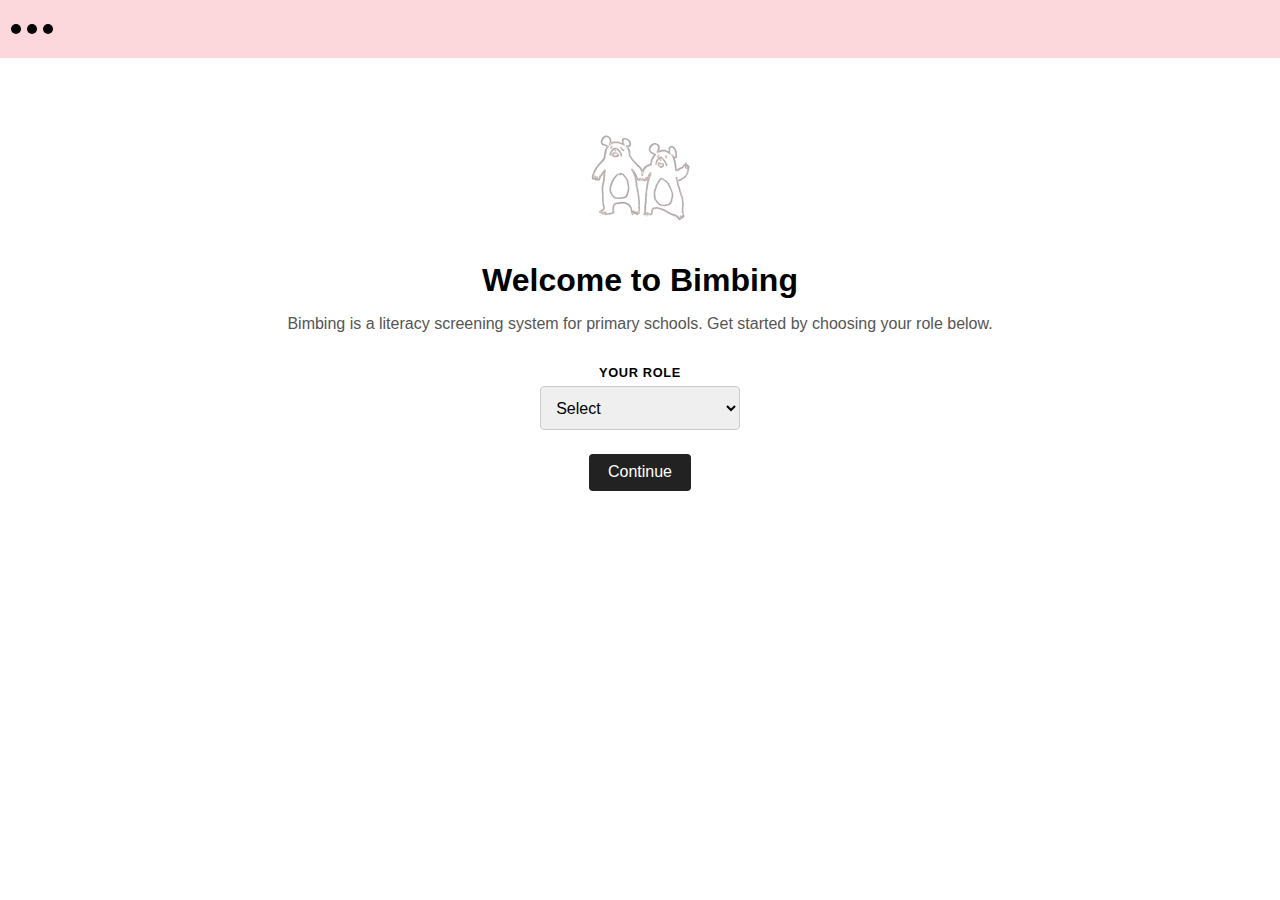
<file: index.html>
<!DOCTYPE html>
<html lang="en">
<head>
  <meta charset="UTF-8" />
  <meta name="viewport" content="width=device-width, initial-scale=1.0" />
  <title>Welcome to Bimbing</title>
  <link rel="stylesheet" href="style.css" />
  <link rel="icon" type="image/png" href="images/bimbing-logo.png" />

</head>
<body>
  <header>
    <div class="window-bar">
      <div></div>
      <div></div>
      <div></div>
    </div>
  </header>
  <main>
    <div class="logo">
      <img src="images/bimbing-logo.png" alt="Bimbing Logo" />
    </div>
    <h1>Welcome to Bimbing</h1>
    <p>Bimbing is a literacy screening system for primary schools. Get started by choosing your role below.</p>

    <label for="roleSelect">Your Role</label>
    <select id="roleSelect">
      <option value="">Select</option>
      <option value="teacher">Teacher</option>
      <option value="admin">Admin</option>
      <option value="parent">Parent</option>
    </select>

    <br />
    <button onclick="handleContinue()">Continue</button>
  </main>

  <script src="script.js"></script>
</body>
</html>
</file>
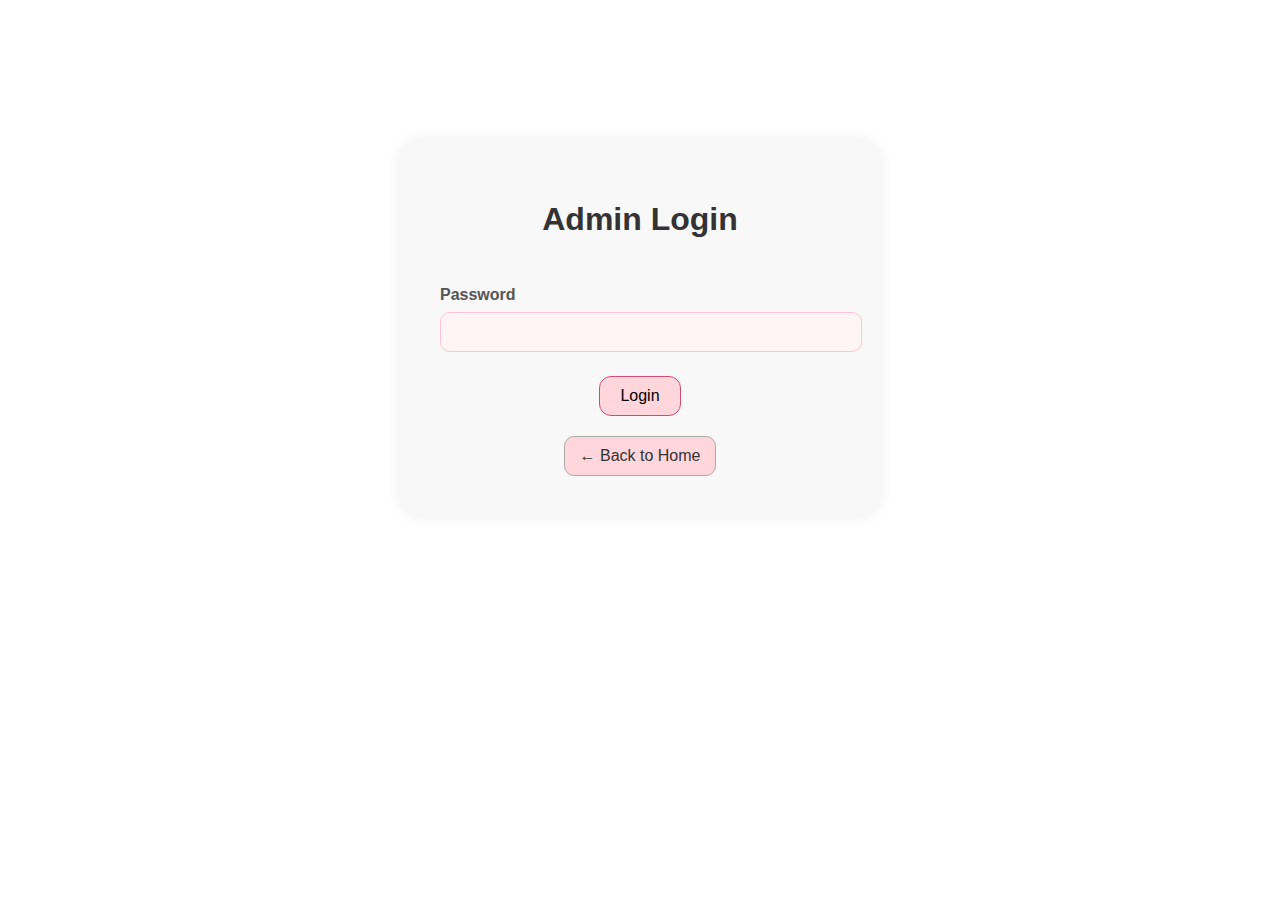
<file: admin_dashboard.html>
<!DOCTYPE html>
<html lang="en">
<head>
  <meta charset="UTF-8" />
  <meta name="viewport" content="width=device-width, initial-scale=1.0" />
  <title>Admin Dashboard</title>
  <link rel="icon" type="image/png" href="images/bimbing-logo.png" />
  <link rel="stylesheet" href="admin_dashboard.css" />
</head>
<body>
  <div class="header">
    <h1>ㅤㅤㅤAdmin Dashboard</h1>
    <button class="logout-btn" onclick="logout()">Logout</button>
  </div>

  <p id="greeting" class="center-text"></p>

  <div class="dashboard">
    <div class="card">
      <h2>Manage Profiles</h2>
      <label for="teacherSearch">Edit Teacher Profiles</label>
      <p> </p>
      <input type="text" id="teacherSearch" placeholder="Search by Teacher ID" onkeyup="searchTeacher()" />
      <div id="teacherDropdown" class="dropdown"></div>
<div class="action-buttons">
  <button onclick="location.href='manage_teachers.html'">➕/🗑️ Teacher Profile</button></div>
 <p> </p>
      <p>ㅤㅤㅤ </p>
      <label for="studentSearch">Edit Student Profiles</label>
      <p> </p>
      <input type="text" id="studentSearch" placeholder="Search by Student ID" onkeyup="searchStudent()" />
      <div id="studentDropdown" class="dropdown"></div>

  <button onclick="location.href='manage_students.html'">➕/🗑️ Student Profile</button></div>
</div>

    </div>

    <center><div class="card">
      <h2>See/Generate Parent Access Code</h2>
      <button onclick="location.href='generate_codes.html'">Open</button>
    </div></center>

    <center><div class="card">
      <h2>Oversee System</h2>
      <button onclick="location.href='system_logs.html'">Open</button>
    </div></center>
  </div>

  <div id="toast" class="toast"></div>

  <script>
    const user = JSON.parse(localStorage.getItem('loggedInUser'));
    if (!user || user.role !== 'admin') {
      window.location.href = 'login_admin.html';
    } else {
      document.getElementById('greeting').textContent = `Hi, ${user.name}`;
    }

    function logout() {
      localStorage.removeItem('loggedInUser');
      window.location.href = 'index.html';
    }

    function showToast(message) {
      const toast = document.getElementById('toast');
      toast.textContent = message;
      toast.classList.add('show');
      setTimeout(() => toast.classList.remove('show'), 3000);
    }

    function searchTeacher() {
      const input = document.getElementById("teacherSearch").value.trim();
      const dropdown = document.getElementById("teacherDropdown");
      dropdown.innerHTML = "";
      if (input === "") return;

      const teachers = JSON.parse(localStorage.getItem("teachers")) || [];
      const matches = teachers.filter(t => String(t.id).startsWith(input));

      matches.forEach(teacher => {
        const div = document.createElement("div");
        div.textContent = `${teacher.id} — ${teacher.name}`;
        div.onclick = () => window.location.href = `edit_teacher.html?id=${teacher.id}`;
        dropdown.appendChild(div);
      });
    }

    function searchStudent() {
      const input = document.getElementById("studentSearch").value.trim();
      const dropdown = document.getElementById("studentDropdown");
      dropdown.innerHTML = "";
      if (input === "") return;

      const students = JSON.parse(localStorage.getItem("students")) || [];
      const matches = students.filter(s => String(s.id).startsWith(input));

      matches.forEach(student => {
        const div = document.createElement("div");
        div.textContent = `${student.id} — ${student.name}`;
        div.onclick = () => window.location.href = `edit_student.html?id=${student.id}`;
        dropdown.appendChild(div);
      });
    }
  </script>
</body>
</html>
</file>
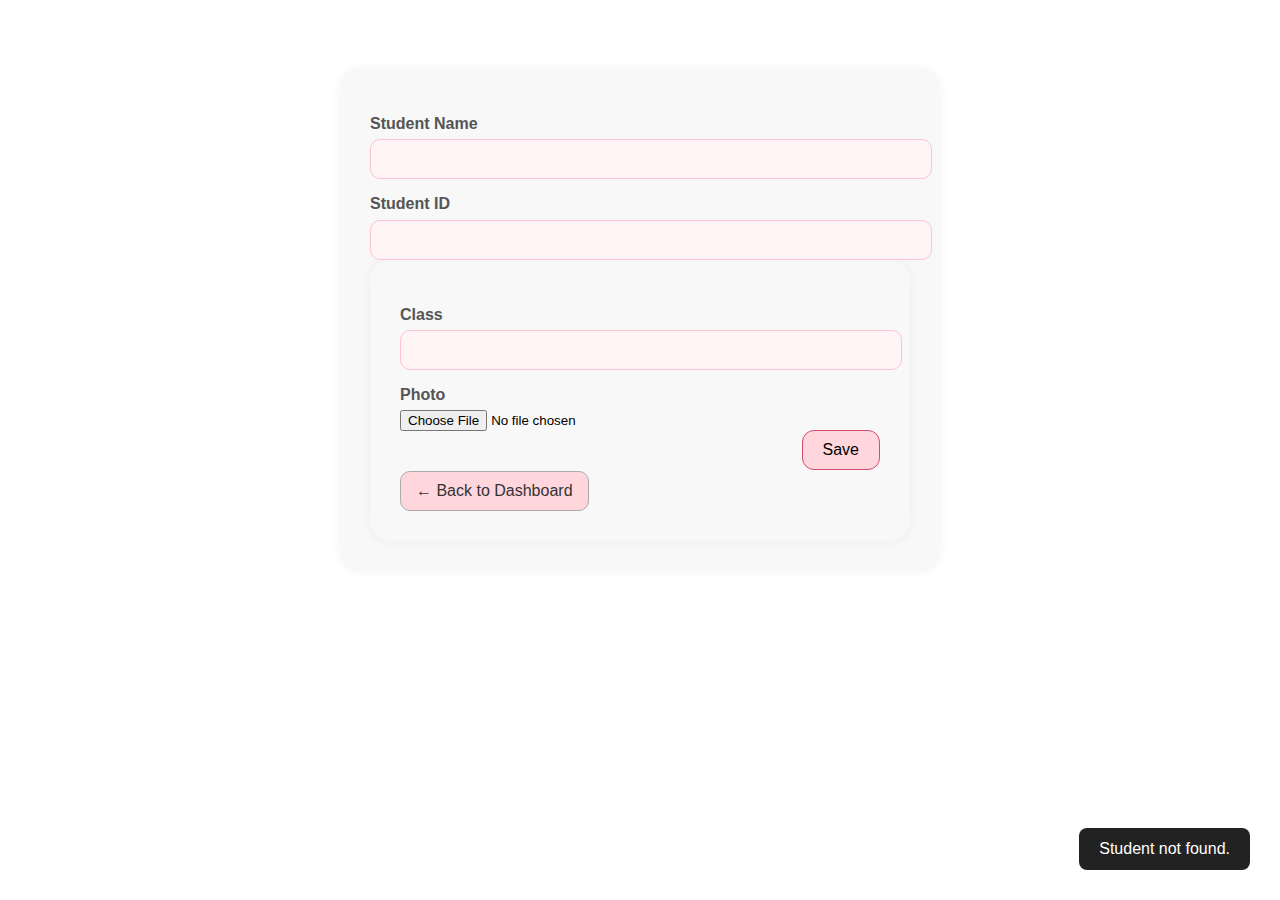
<file: edit_student.html>
<!DOCTYPE html>
<html lang="en">
<head>
  <meta charset="UTF-8" />
  <meta name="viewport" content="width=device-width, initial-scale=1.0" />
  <title>Edit Student Profile</title>
  <link rel="icon" type="image/png" href="images/bimbing-logo.png" />
  <link rel="stylesheet" href="edit_student.css" />
</head>
<body>
  <div class="container">
    <h1 id="studentName"></h1>
    <h2 id="studentId"></h2>

    <div class="form-card">
      <label>Student Name</label>
      <input type="text" id="name" />

      <label>Student ID</label>
      <input type="number" id="id" />

      <div class="form-card">
      <label>Class</label>
      <input type="text" id="studentClass" />

      <label>Photo</label>
      <input type="file" id="studentPhoto" accept="image/*" />

      <button onclick="saveStudentEdits()">Save</button>
      <a href="admin_dashboard.html" class="back-btn">← Back to Dashboard</a>
    </div>
  </div>

  <div id="toast" class="toast"></div>
  <script src="edit_student.js"></script>
</body>
</html>
</file>
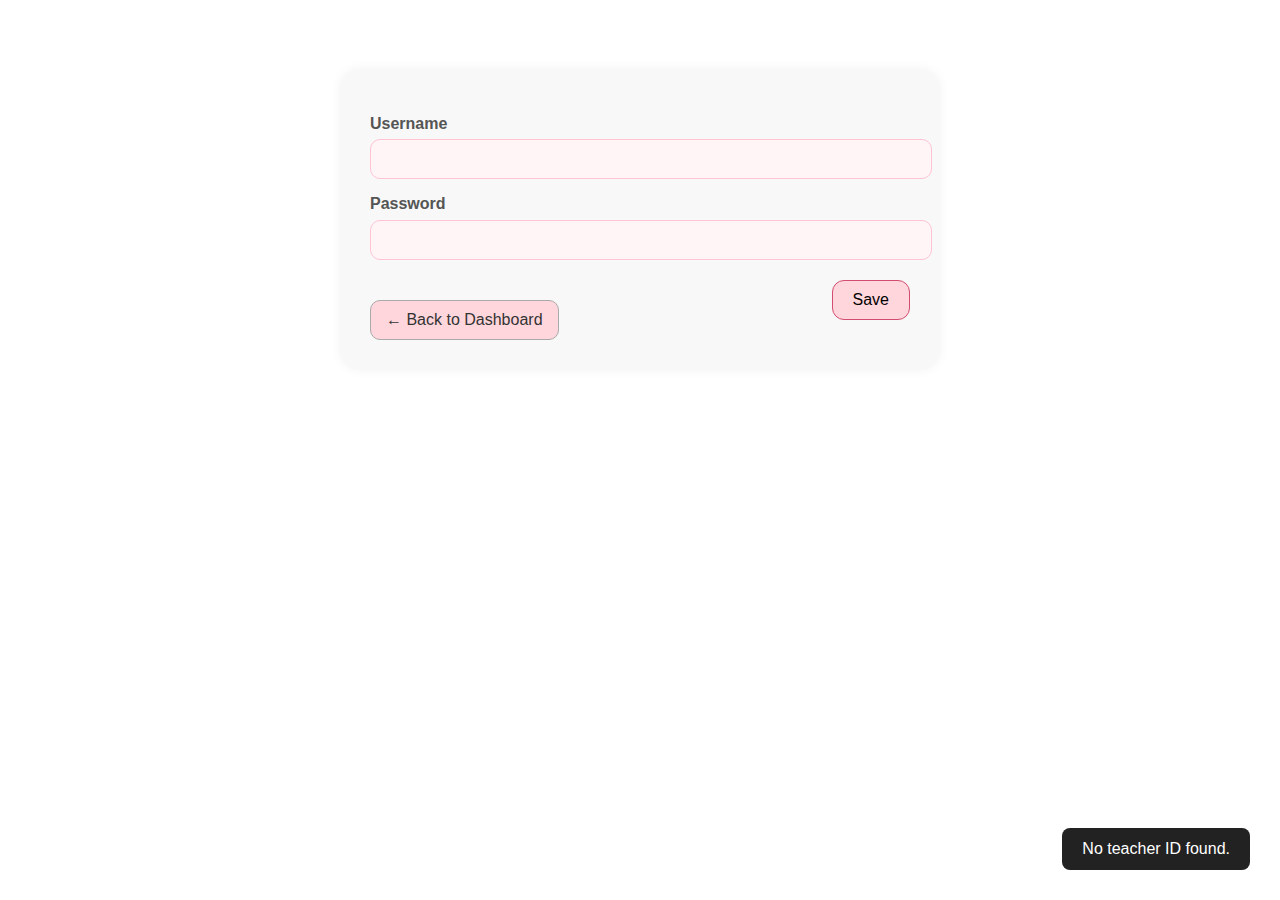
<file: edit_teacher.html>
<!DOCTYPE html>
<html lang="en">
<head>
  <meta charset="UTF-8" />
  <meta name="viewport" content="width=device-width, initial-scale=1.0" />
  <title>Edit Teacher Profile</title>
  <link rel="icon" type="image/png" href="images/bimbing-logo.png" />
  <link rel="stylesheet" href="edit_teacher.css" />
</head>
<body>
  <div class="container">
    <h1 id="teacherName"></h1>
    <h2 id="teacherId"></h2>

    <div class="form-card">
      <label>Username</label>
      <input type="text" id="username" />

      <label>Password</label>
      <input type="text" id="password" />

      <button onclick="saveTeacherEdits()">Save</button>
      <a href="admin_dashboard.html" class="back-btn">← Back to Dashboard</a>
    </div>
  </div>

  <div id="toast" class="toast"></div>
  <script src="edit_teacher.js"></script>
</body>
</html>
</file>
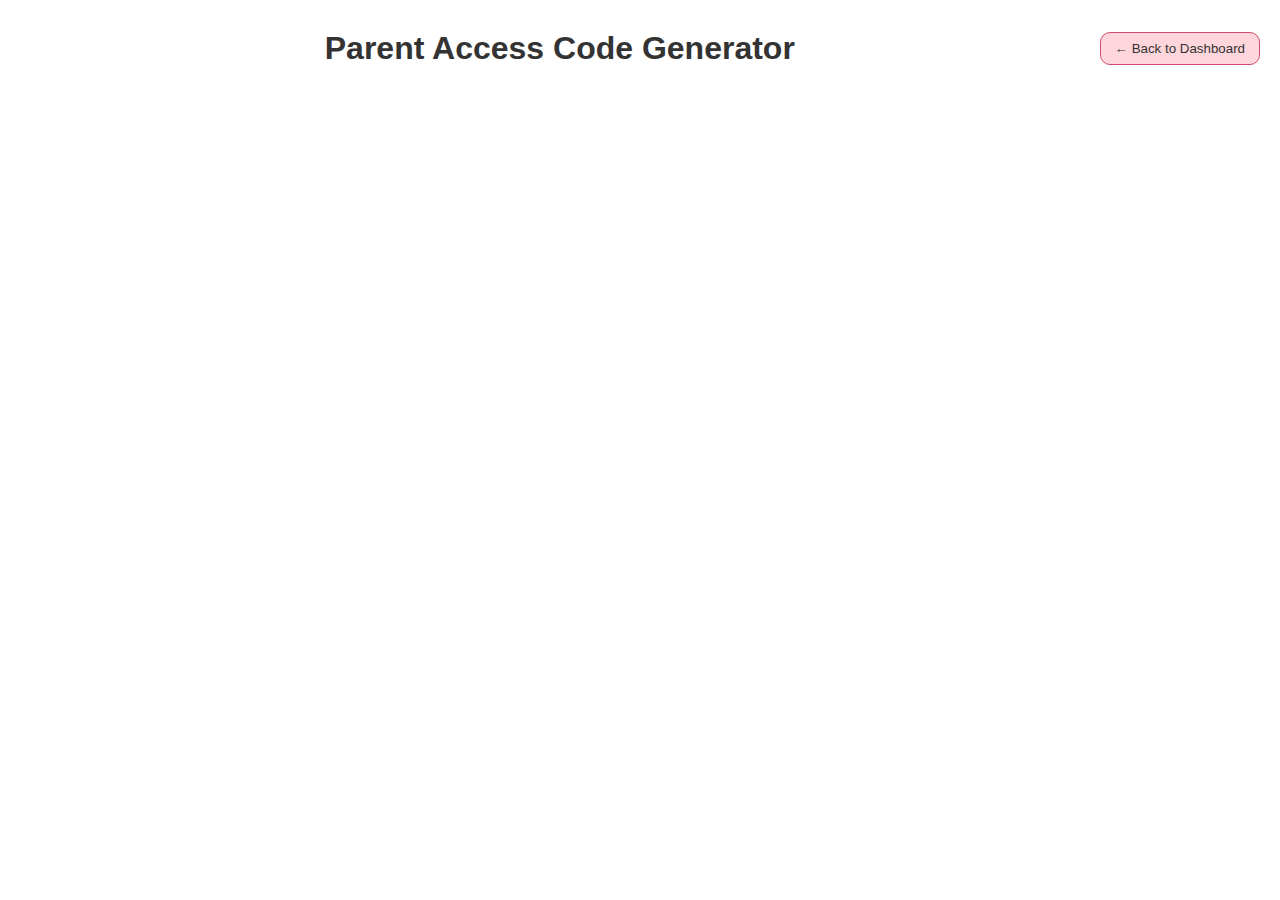
<file: generate_codes.html>
<!DOCTYPE html>
<html lang="en">
<head>
  <meta charset="UTF-8">
  <meta name="viewport" content="width=device-width, initial-scale=1.0">
  <title>Generate Parent Access Codes</title>
  <link rel="icon" type="image/png" href="images/bimbing-logo.png">
  <link rel="stylesheet" href="generate_codes.css">
</head>
<body>
  <div class="header">
    <h1>Parent Access Code Generator</h1>
    <button class="back-btn" onclick="window.location.href='admin_dashboard.html'">← Back to Dashboard</button>
  </div>

  <div class="container">
    <ul id="studentList" class="code-list"></ul>
  </div>

  <div id="toast" class="toast"></div>
  <script src="generate_codes.js"></script>
</body>
</html>
</file>
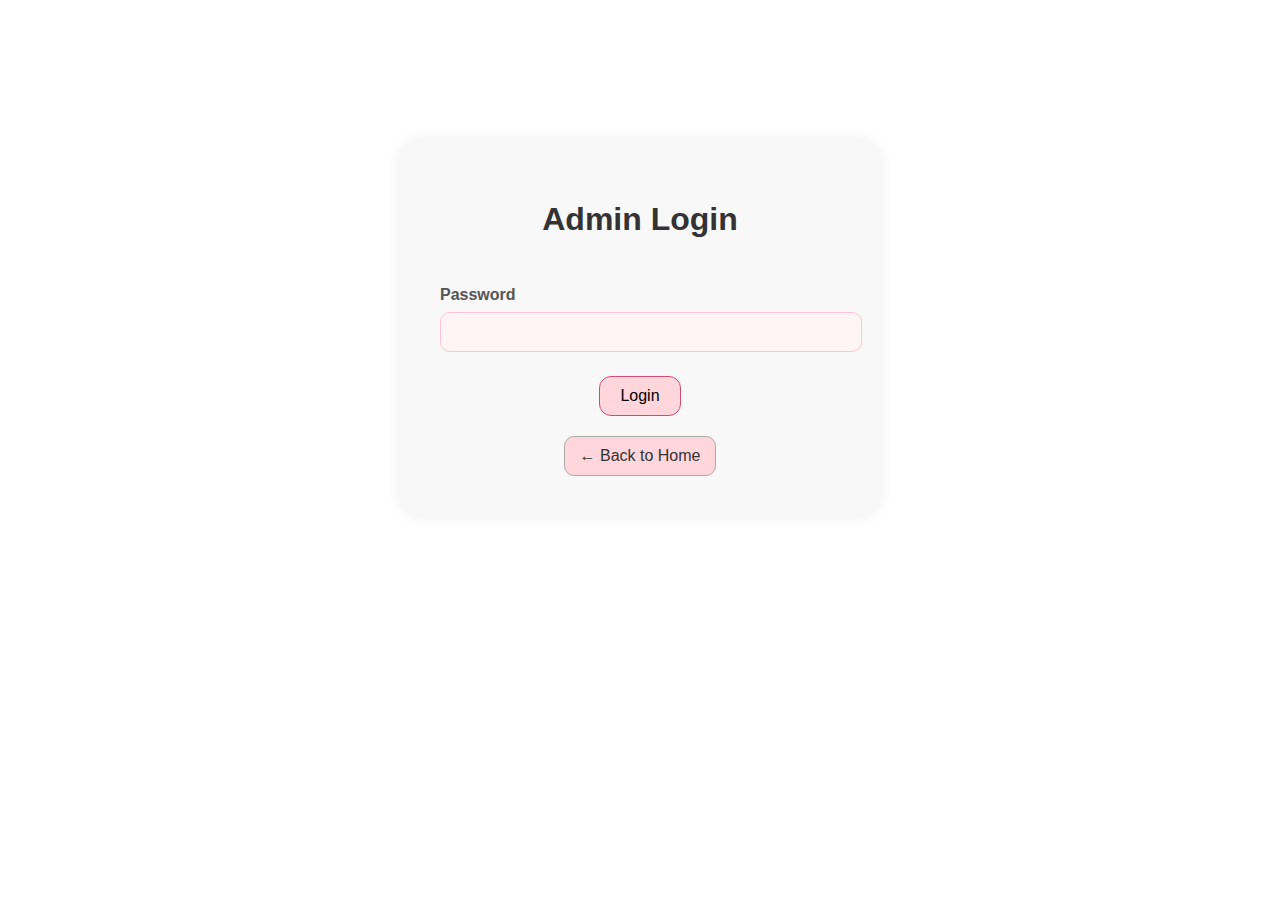
<file: login_admin.html>
<!DOCTYPE html>
<html lang="en">
<head>
  <meta charset="UTF-8">
  <meta name="viewport" content="width=device-width, initial-scale=1.0">
  <title>Admin Login - Bimbing</title>
  <link rel="icon" type="image/png" href="images/bimbing-logo.png">
  <link rel="stylesheet" href="admin_login.css">
</head>
<body>
  <main>
    <h1>Admin Login</h1>
    <form onsubmit="handleAdminLogin(event)">
      <label for="password">Password</label>
      <input type="password" id="password" required>
      <button type="submit">Login</button>
    </form>
    <div id="toast" class="toast"></div>
    <a href="index.html" class="back-btn">← Back to Home</a>

  </main>
  <script src="admin_login.js"></script>
</body>
</html>
</file>
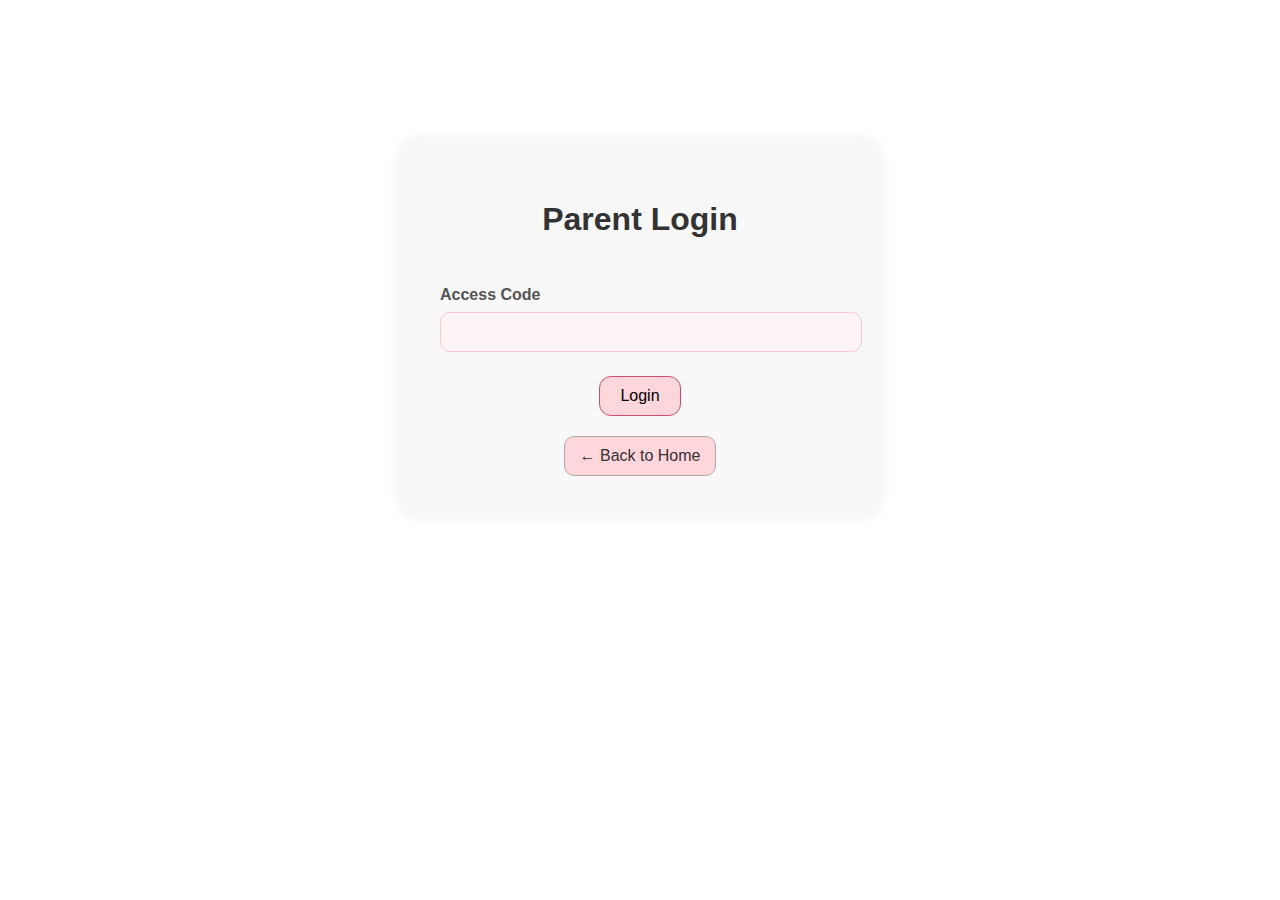
<file: login_parent.html>
<!DOCTYPE html>
<html lang="en">
<head>
  <meta charset="UTF-8">
  <meta name="viewport" content="width=device-width, initial-scale=1.0">
  <title>Parent Login</title>
  <link rel="icon" type="image/png" href="images/bimbing-logo.png">
  <link rel="stylesheet" href="parent_login.css">
</head>
<body>
  <main>
    <h1>Parent Login</h1>
    <form onsubmit="handleParentLogin(event)">
      <label for="accessCode">Access Code</label>
      <input type="text" id="accessCode" required />
      <button type="submit">Login</button>
    </form>
    <a href="index.html" class="back-btn">← Back to Home</a>
    <div id="toast" class="toast"></div>
  </main>
  <script src="parent_login.js"></script>
</body>
</html>
</file>
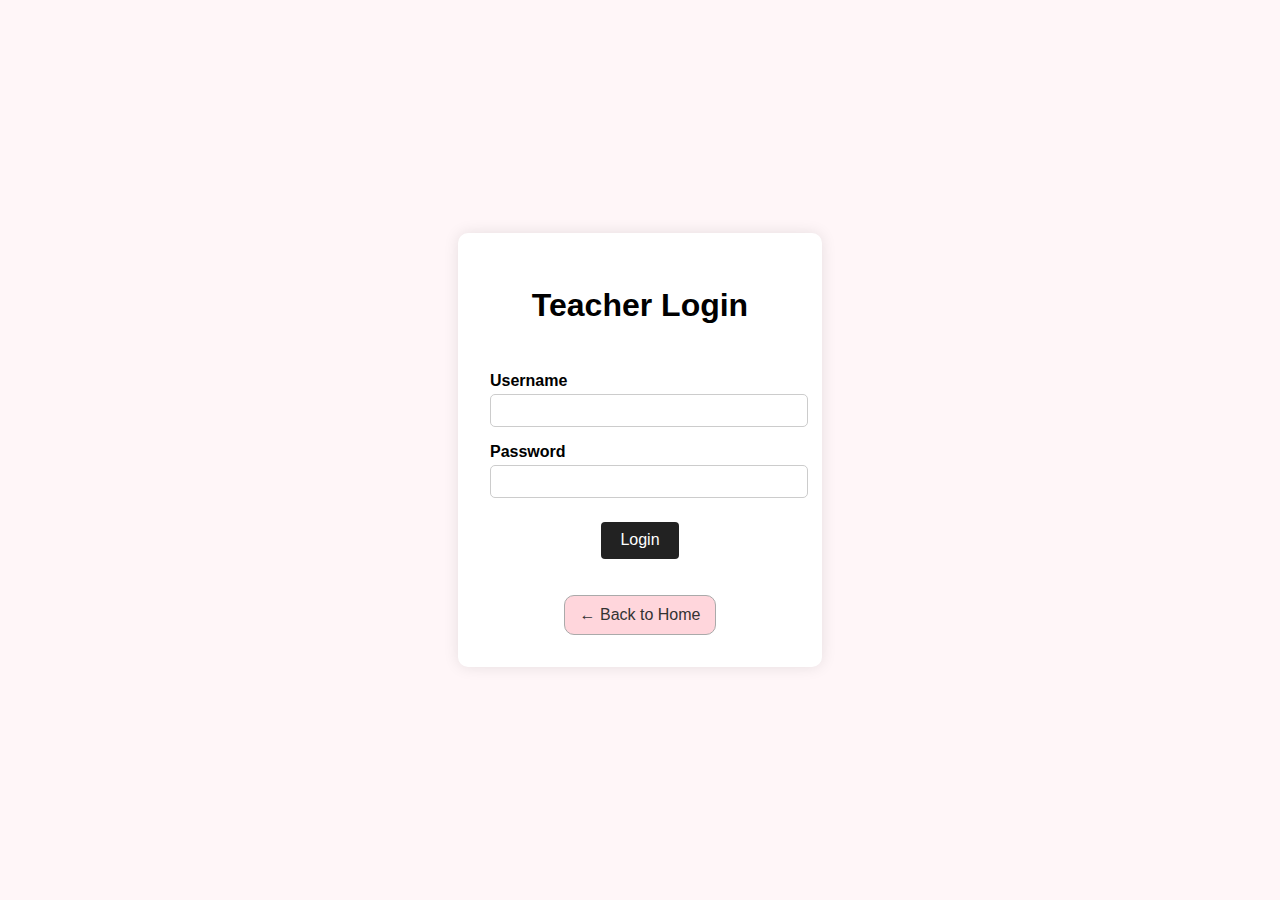
<file: login_teacher.html>
<!DOCTYPE html>
<html lang="en">
<head>
  <meta charset="UTF-8">
  <meta name="viewport" content="width=device-width, initial-scale=1.0">
  <title>Teacher Login - Bimbing</title>
  <link rel="stylesheet" href="style_teacher.css">
  <link rel="icon" type="image/png" href="images/bimbing-logo.png" />

</head>
<body>
  <main>
    <h1>Teacher Login</h1>
    <form onsubmit="handleTeacherLogin(event)">
      <label for="username">Username</label>
      <input type="text" id="username" required>

      <label for="password">Password</label>
      <input type="password" id="password" required>

      <button type="submit">Login</button>
    </form>
    <p id="error" style="color: red;"></p>
    <a href="index.html" class="back-btn">← Back to Home</a>

  </main>
  <script src="script_teacher.js"></script>
</body>
</html>
</file>
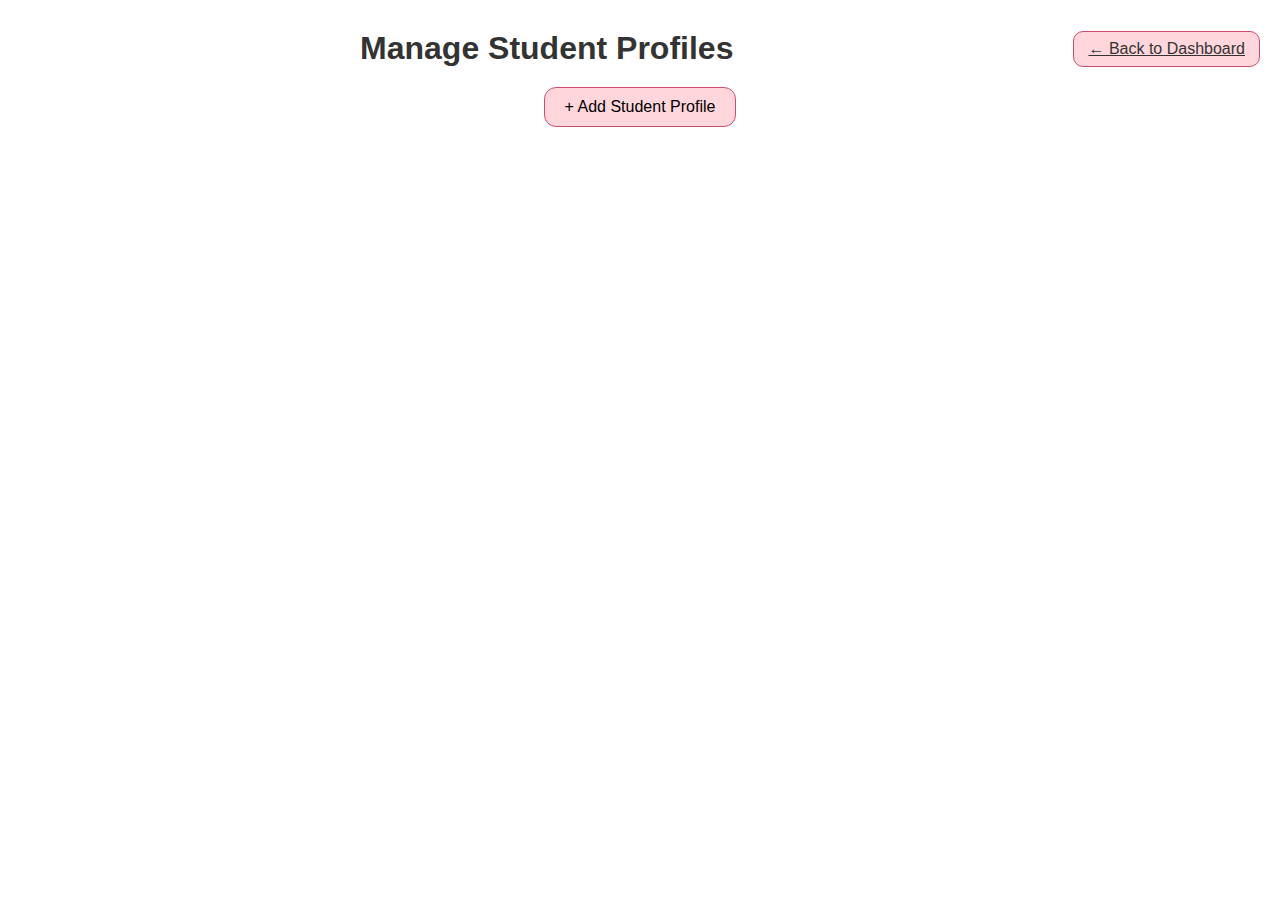
<file: manage_students.html>
<!DOCTYPE html>
<html lang="en">
<head>
  <meta charset="UTF-8" />
  <meta name="viewport" content="width=device-width, initial-scale=1.0" />
  <title>Manage Students</title>
  <link rel="icon" type="image/png" href="images/bimbing-logo.png" />
  <link rel="stylesheet" href="manage_students.css" />
</head>
<body>
  <div class="header">
    <h1>Manage Student Profiles</h1>
    <a href="admin_dashboard.html" class="back-btn">← Back to Dashboard</a>
  </div>

 

  <button class="add-btn" onclick="openAddModal()">+ Add Student Profile</button>
   <div class="student-list" id="studentList"></div>

  <div class="modal" id="modal">
    <div class="modal-content">
      <span class="close" onclick="closeModal()">&times;</span>
      <h2 id="modalTitle">Add Student</h2>

      <label for="studentName">Name</label>
      <input type="text" id="studentName" required />

      <label for="studentId">ID</label>
      <input type="number" id="studentId" required />

      <label for="studentClass">Class</label>
      <input type="text" id="studentClass" required />

      <label for="studentPhoto">Photo</label>
      <input type="file" id="studentPhoto" accept="image/*" />

      <button onclick="saveStudent()">Save</button>
    </div>
  </div>

  <div id="toast" class="toast"></div>

  <script src="manage_students.js"></script>
</body>
</html>
</file>
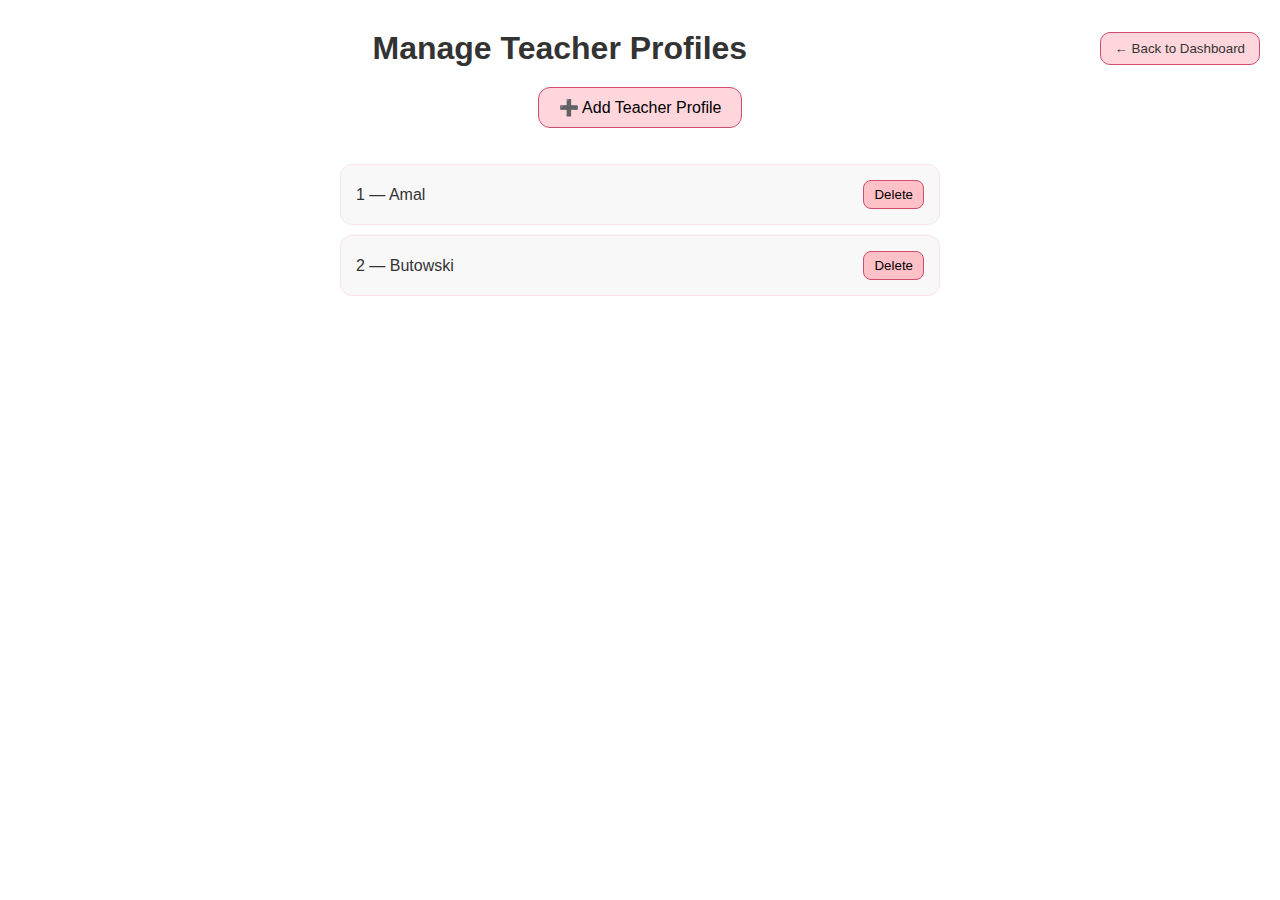
<file: manage_teachers.html>
<!DOCTYPE html>
<html lang="en">
<head>
  <meta charset="UTF-8" />
  <meta name="viewport" content="width=device-width, initial-scale=1.0" />
  <title>Manage Teacher Profiles</title>
  <link rel="icon" type="image/png" href="images/bimbing-logo.png" />
  <link rel="stylesheet" href="manage_teachers.css" />
</head>
<body>
  <div class="header">
    <h1>Manage Teacher Profiles</h1>
    <button class="back-btn" onclick="window.location.href='admin_dashboard.html'">← Back to Dashboard</button>
  </div>

  <div class="container">
    <button class="add-btn" onclick="openModal()">➕ Add Teacher Profile</button>

    <ul id="teacherList" class="profile-list"></ul>
  </div>

  <!-- Modal -->
  <div id="modal" class="modal">
    <div class="modal-content">
      <span class="close" onclick="closeModal()">&times;</span>
      <h2>Add Teacher Profile</h2>
      <label>Name</label>
      <input type="text" id="name" />

      <label>ID</label>
      <input type="number" id="id" />

      <label>Username</label>
      <input type="text" id="username" />

      <label>Password</label>
      <input type="text" id="password" />

      <button onclick="saveTeacher()">Save</button>
    </div>
  </div>

  <div id="toast" class="toast"></div>
  <script src="manage_teachers.js"></script>
</body>
</html>
</file>
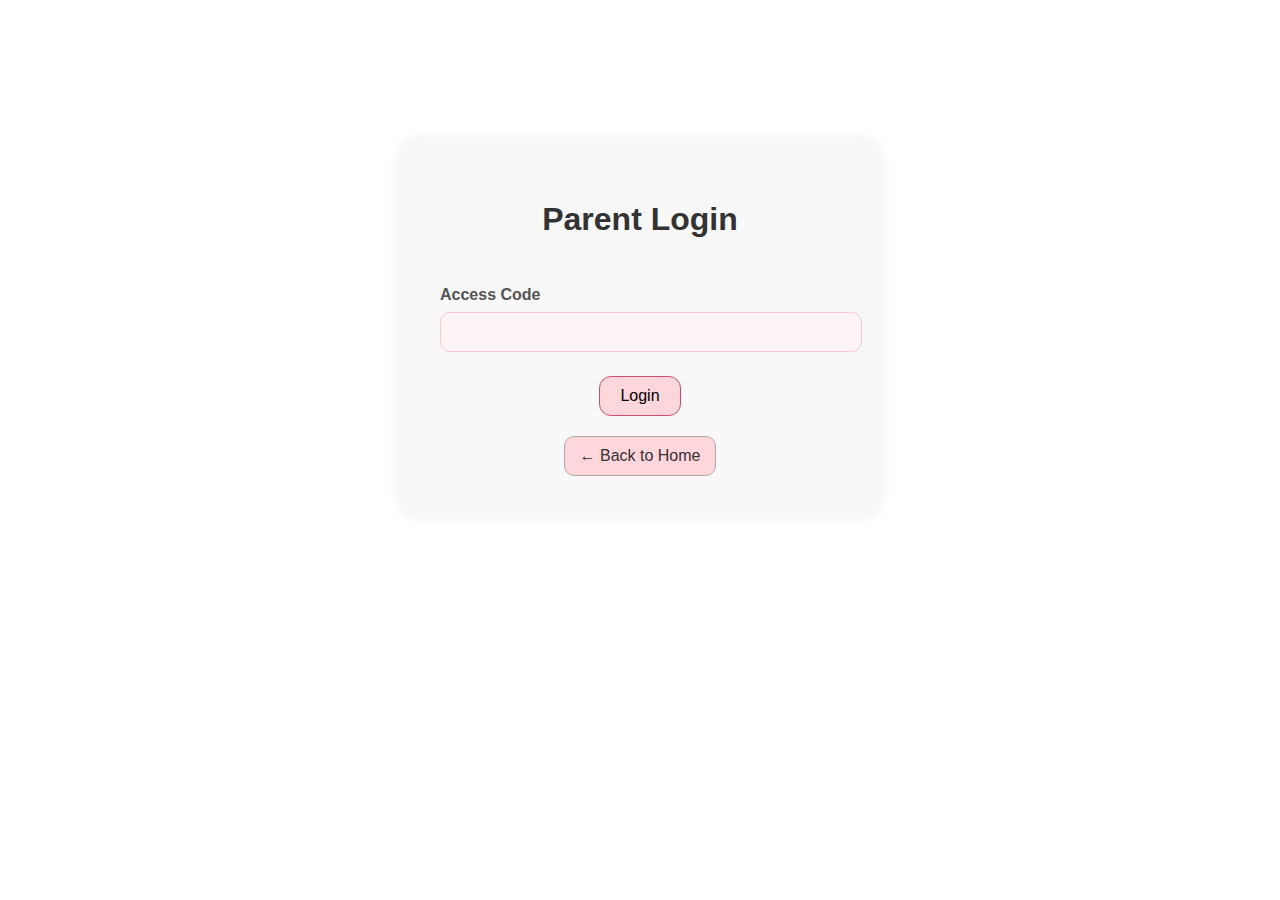
<file: parent_summary.html>
<!DOCTYPE html>
<html lang="en">
<head>
  <meta charset="UTF-8" />
  <meta name="viewport" content="width=device-width, initial-scale=1.0" />
  <title>Child Summary</title>
  <link rel="icon" type="image/png" href="images/bimbing-logo.png" />
  <link rel="stylesheet" href="parent_summary.css" />
</head>
<body>
  <div class="student-profile">
  <img id="studentPhoto" class="student-img" alt="Student Photo" />
  <h1 id="studentName"></h1>
  <h2 id="studentId"></h2>
  <h2 id="studentClass" class="student-class"></h2>
</div>


    <div class="card">
      <h3>Literacy Scores</h3>
      <ul class="scores">
        <li><strong>Reading:</strong> <span id="reading"></span>%</li>
        <li><strong>Writing:</strong> <span id="writing"></span>%</li>
        <li><strong>Listening:</strong> <span id="listening"></span>%</li>
        <li><strong>Speaking:</strong> <span id="speaking"></span>%</li>
      </ul>

      <h3>TP Level</h3>
      <p id="tpLevel"></p>

      <h3>Teacher's Comment</h3>
      <p id="comment"></p>
    </div>
  </div>

  <div id="toast" class="toast"></div>
  <script src="parent_summary.js"></script>
</body>
</html>
</file>
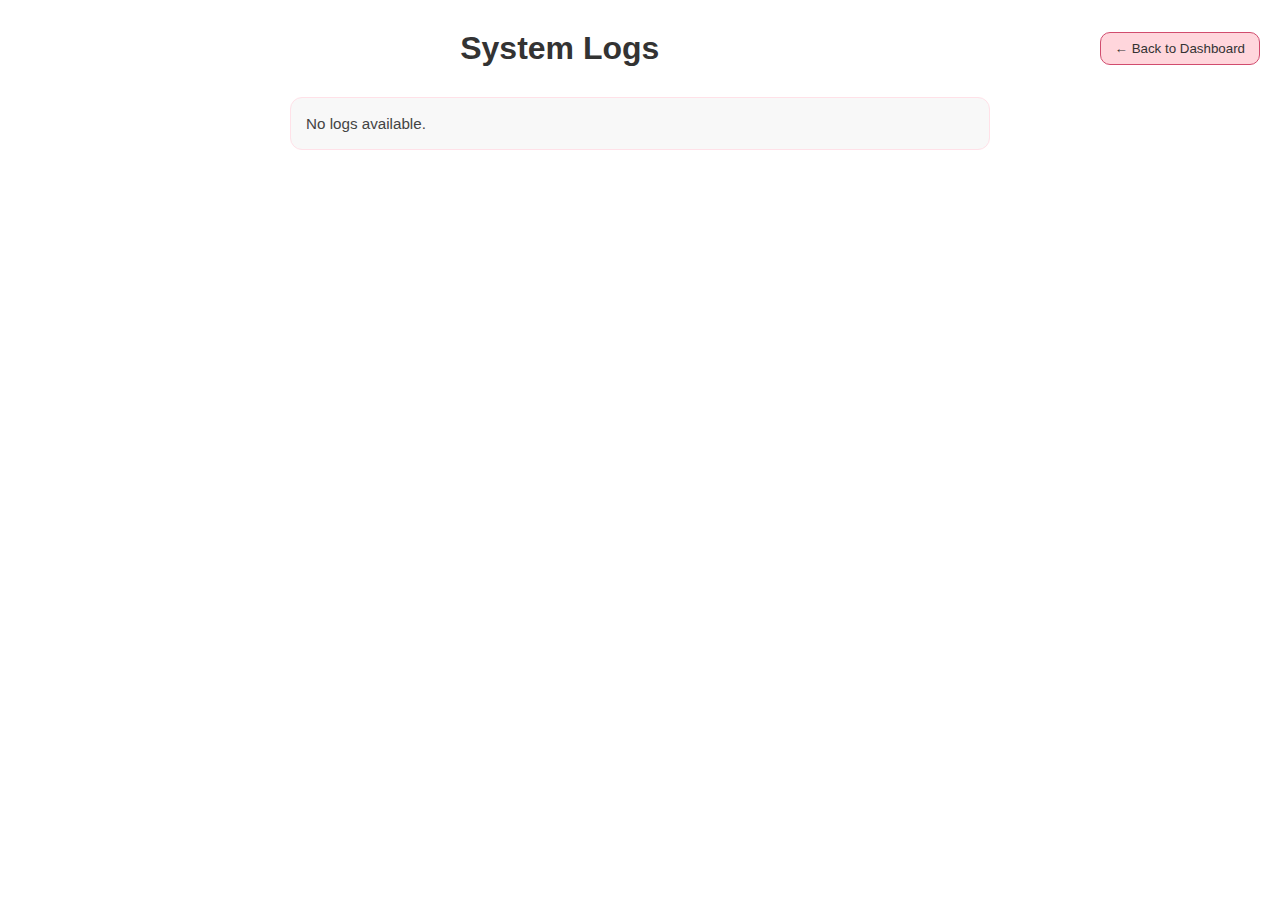
<file: system_logs.html>
<!DOCTYPE html>
<html lang="en">
<head>
  <meta charset="UTF-8" />
  <meta name="viewport" content="width=device-width, initial-scale=1.0" />
  <title>System Logs</title>
  <link rel="icon" type="image/png" href="images/bimbing-logo.png" />
  <link rel="stylesheet" href="system_logs.css" />
</head>
<body>
  <div class="header">
    <h1>System Logs</h1>
    <button class="back-btn" onclick="window.location.href='admin_dashboard.html'">← Back to Dashboard</button>
  </div>

  <div class="container">
    <ul id="logList" class="log-list"></ul>
  </div>

  <script src="system_logs.js"></script>
</body>
</html>
</file>
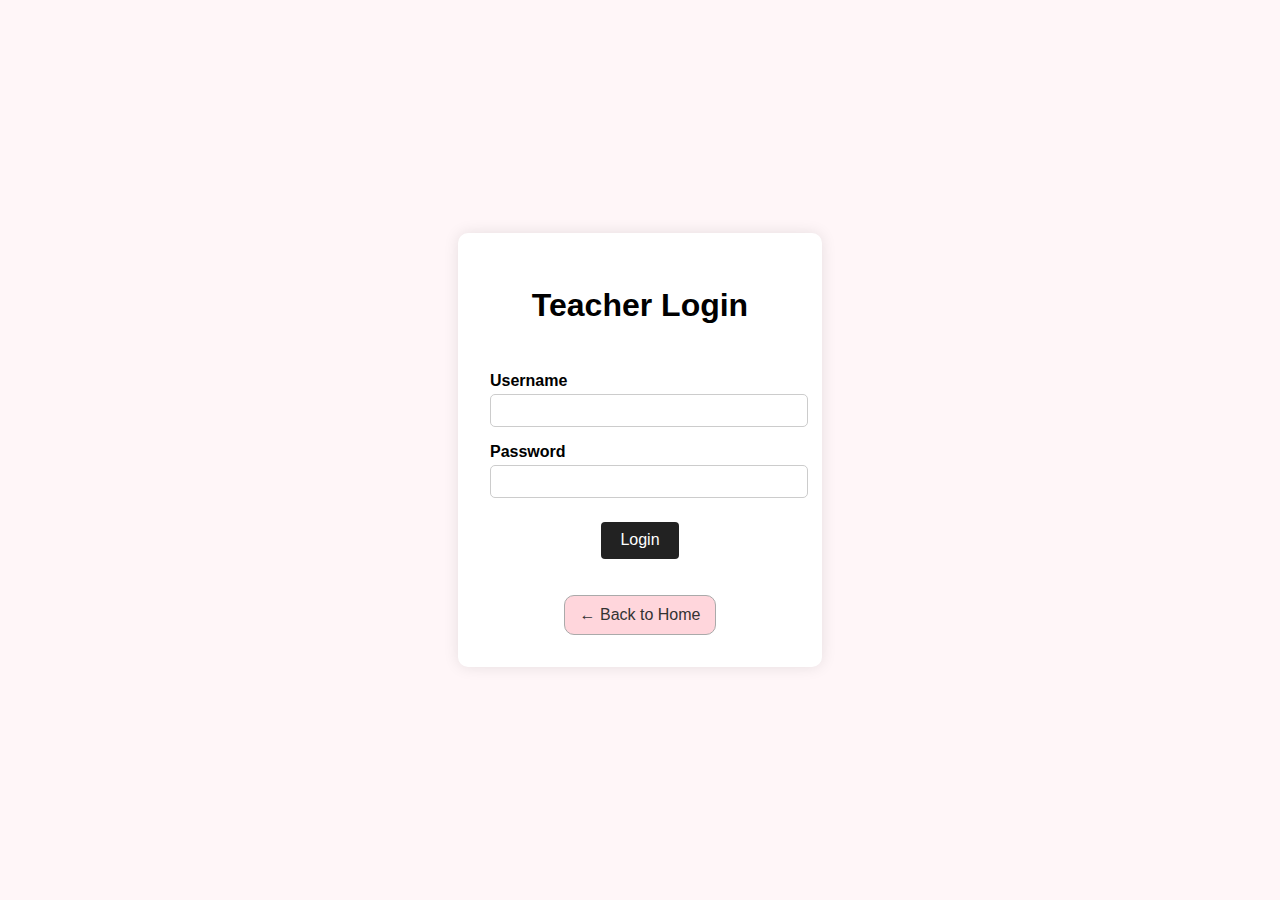
<file: teacher_dashboard.html>
<!DOCTYPE html>
<html lang="en">
<head>
  <meta charset="UTF-8" />
  <meta name="viewport" content="width=device-width, initial-scale=1.0"/>
  <title>Teacher Dashboard</title>
  <link rel="stylesheet" href="teacher_dashboard.css" />
  <link rel="icon" type="image/png" href="images/bimbing-logo.png" />

</head>
<body>
  <div class="header">
    <h1>ㅤㅤㅤTeacher Dashboard</h1>
    <button class="logout-btn" onclick="logout()">Logout</button>
  </div>
  <p id="greeting">Hi.</p>

  <div class="dashboard">
    <div class="card">
      <h2>Manage Literacy Results</h2>
      <div class="search-box">
        <input type="text" placeholder="Search student by ID" onkeyup="showDropdown(this, 'upload')" />
        <div class="dropdown" id="dropdown-upload"></div>
      </div>
    </div>

    <div class="card">
      <h2>View Student Progress</h2>
      <div class="search-box">
        <input type="text" placeholder="Search student by ID" onkeyup="showDropdown(this, 'progress')" />
        <div class="dropdown" id="dropdown-progress"></div>
      </div>
    </div>
  </div>

<script src="init_data.js"></script>
<script src="teacher_dashboard.js"></script>

</body>
</html>
</file>
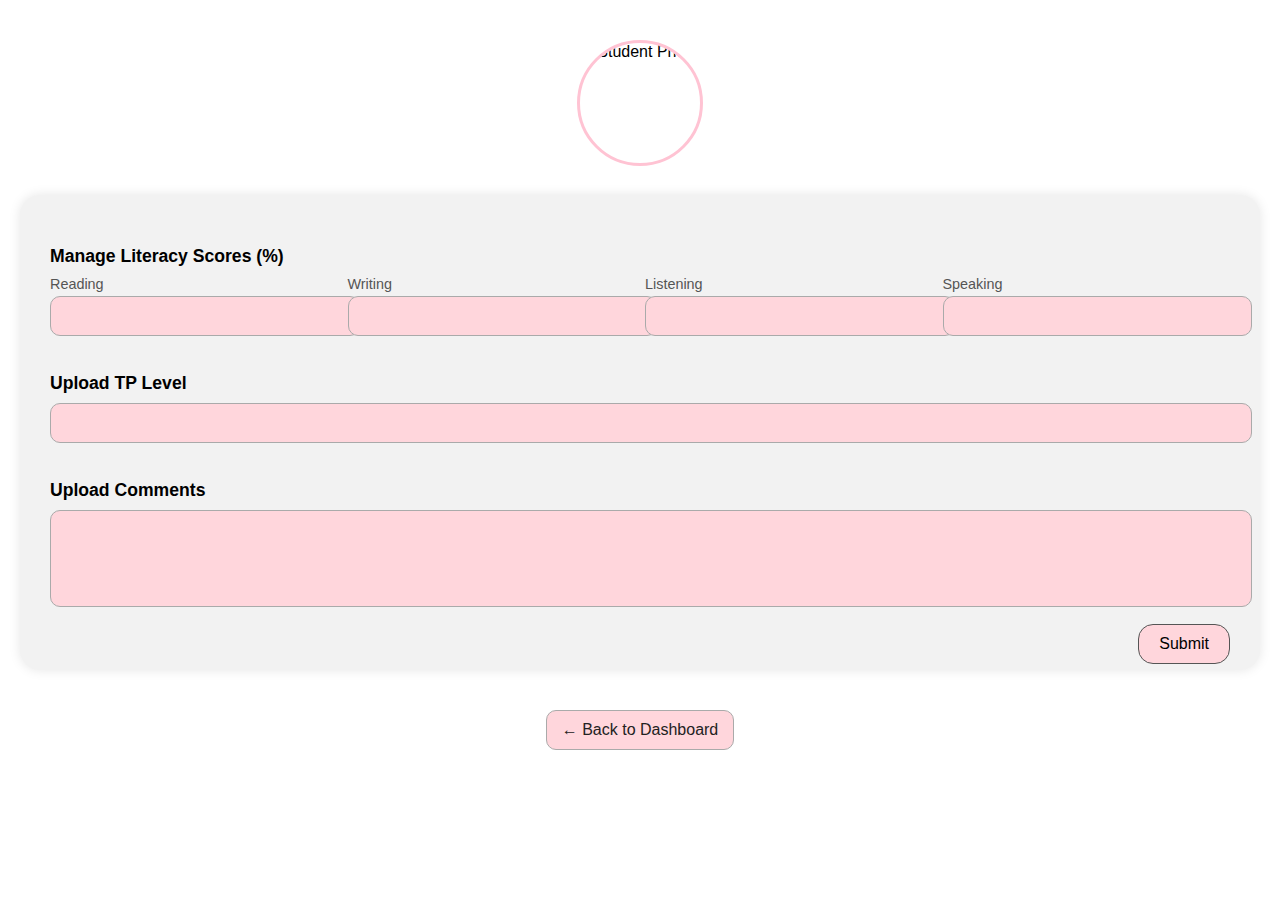
<file: upload_results.html>
<!DOCTYPE html>
<html lang="en">
<head>
  <meta charset="UTF-8">
  <meta name="viewport" content="width=device-width, initial-scale=1.0">
  <title>Manage Results</title>
  <link rel="stylesheet" href="upload_results.css">
  <link rel="icon" type="image/png" href="images/bimbing-logo.png" />

</head>
<body>
  <div class="student-profile">
  <img id="studentPhoto" class="student-img" alt="Student Photo" />
  <h1 id="studentName"></h1>
  <h2 id="studentId"></h2>
  <h2 id="studentClass" class="student-class"></h2>
</div>

    <div class="form-card">
      <h3>Manage Literacy Scores (%)</h3>
      <div class="scores">
        <div>
          <label>Reading</label>
          <input type="number" step="0.1" id="reading">
        </div>
        <div>
          <label>Writing</label>
          <input type="number" step="0.1" id="writing">
        </div>
        <div>
          <label>Listening</label>
          <input type="number" step="0.1" id="listening">
        </div>
        <div>
          <label>Speaking</label>
          <input type="number" step="0.1" id="speaking">
        </div>
      </div>

      <label class="section-title">Upload TP Level</label>
      <input type="number" id="tpLevel">

      <label class="section-title">Upload Comments</label>
      <textarea id="comment" rows="5"></textarea>

      <button onclick="saveResults()">Submit</button>
      <p id="confirmation" style="color: green;"></p>
    </div>
  </div>
  <script src="upload_results.js"></script>
  <div id="toast" class="toast"></div>
  <a href="teacher_dashboard.html" class="back-btn">← Back to Dashboard</a>
</body>
</html>
</file>
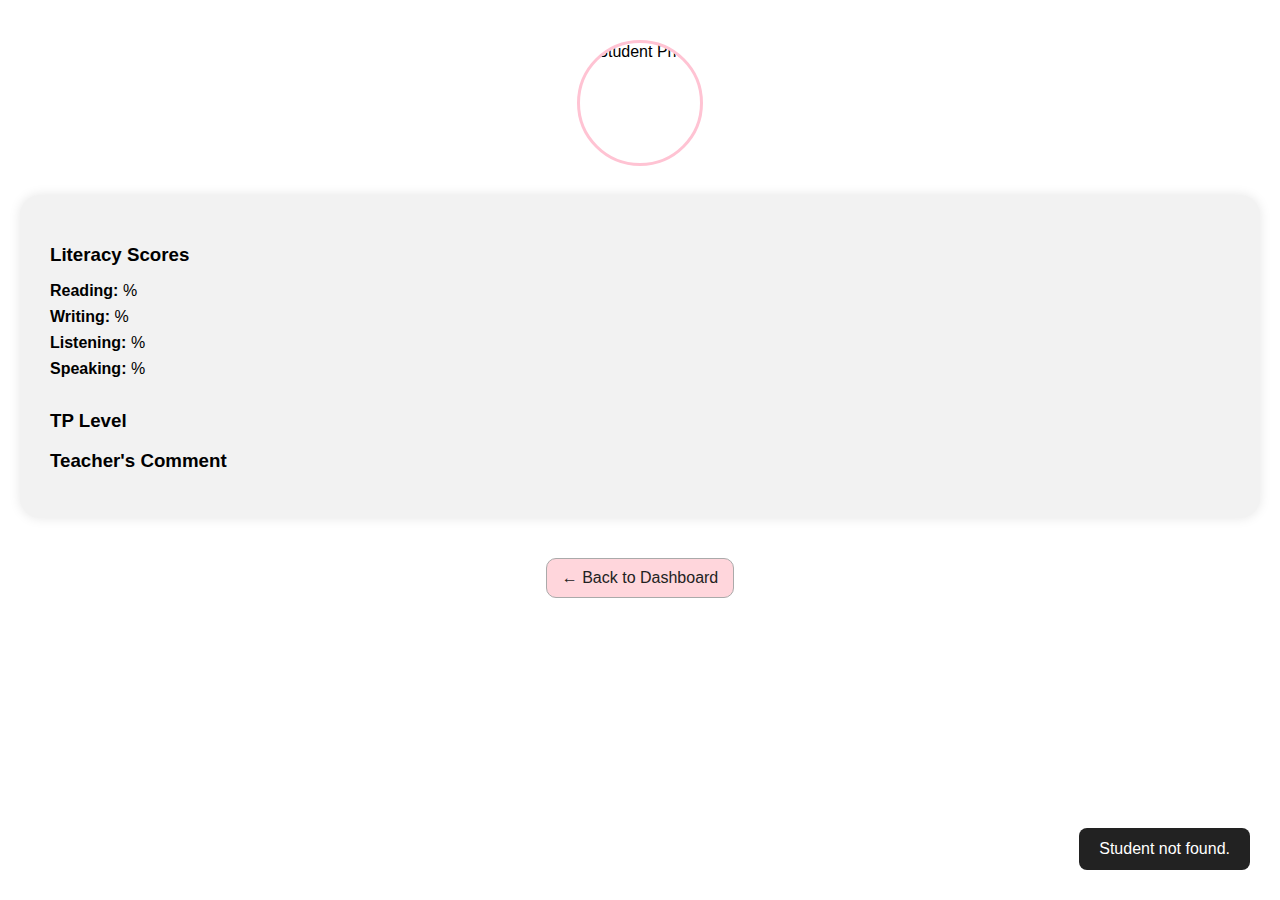
<file: view_progress.html>
<!DOCTYPE html>
<html lang="en">
<head>
  <meta charset="UTF-8" />
  <meta name="viewport" content="width=device-width, initial-scale=1.0" />
  <title>View Student Progress</title>
  <link rel="stylesheet" href="view_progress.css" />
  <link rel="icon" type="image/png" href="images/bimbing-logo.png" />

</head>
<body>
  <div class="student-profile">
  <img id="studentPhoto" class="student-img" alt="Student Photo" />
  <h1 id="studentName"></h1>
  <h2 id="studentId"></h2>
  <h2 id="studentClass" class="student-class"></h2>
</div>

    <div class="card">
      <h3>Literacy Scores</h3>
      <ul class="scores">
        <li><strong>Reading:</strong> <span id="reading"></span>%</li>
        <li><strong>Writing:</strong> <span id="writing"></span>%</li>
        <li><strong>Listening:</strong> <span id="listening"></span>%</li>
        <li><strong>Speaking:</strong> <span id="speaking"></span>%</li>
      </ul>

      <h3>TP Level</h3>
      <p id="tpLevel"></p>

      <h3>Teacher's Comment</h3>
      <p id="comment"></p>
    </div>
  </div>

  <div id="toast" class="toast"></div>
  <script src="view_progress.js"></script>
  <a href="teacher_dashboard.html" class="back-btn">← Back to Dashboard</a>
</body>
</html>
</file>
<file: style.css>
body, html {
  margin: 0;
  padding: 0;
  font-family: 'Segoe UI', sans-serif;
  background: #fff;
  text-align: center;
}

header {
  background-color: #fcd7db;
  padding: 1rem 0;
}

.window-bar {
  display: flex;
  justify-content: flex-start;
  padding: 0.5rem;
}

.window-bar div {
  width: 10px;
  height: 10px;
  background: #000;
  border-radius: 50%;
  margin: 0 3px;
}

main {
  padding: 40px 20px;
}

.logo {
  margin: 30px 0;
}

.logo img {
  width: 100px;
  height: auto;
  opacity: 0.6;
}

h1 {
  font-size: 2em;
  margin: 0.5em 0 0.2em;
}

p {
  color: #555;
  font-size: 1em;
  margin-bottom: 2em;
}

label {
  text-transform: uppercase;
  font-size: 0.8em;
  font-weight: 600;
  letter-spacing: 0.05em;
  display: block;
  margin-bottom: 0.5em;
}

select {
  padding: 0.7em;
  width: 200px;
  border: 1px solid #ccc;
  border-radius: 4px;
  font-size: 1em;
}

button {
  margin-top: 1.5em;
  padding: 0.6em 1.2em;
  font-size: 1em;
  background-color: #222;
  color: #fff;
  border: none;
  border-radius: 4px;
  cursor: pointer;
}

button:hover {
  background-color: #444;
}
</file>
<file: admin_dashboard.css>
body {
  font-family: 'Segoe UI', sans-serif;
  margin: 0;
  padding: 30px 20px;
  background-color: #fff;
  color: #333;
  text-align: center;
}

.header {
  display: flex;
  justify-content: space-between;
  align-items: center;
  margin-bottom: 20px;
}

h1 {
  font-size: 2em;
  margin-bottom: 10px;
  margin-left: auto;
  margin-right: auto;
}

#greeting {
  font-size: 1.1em;
  margin-bottom: 30px;
  color: #555;
  text-align: center;
}

.logout-btn {
  padding: 8px 14px;
  background-color: #ffd6dc;
  color: #333;
  border: 1px solid #d14c6e;
  border-radius: 10px;
  cursor: pointer;
  transition: background-color 0.3s ease;
}

.logout-btn:hover {
  background-color: #ffbfc9;
}

.dashboard {
  display: flex;
  flex-direction: column;
  align-items: center;
  gap: 30px;
}

.card {
  background: #f8f8f8;
  border-radius: 20px;
  padding: 25px;
  width: 500px;
  border: 2px solid #ffe1e8;
  box-shadow: 0 4px 12px rgba(0, 0, 0, 0.05);
  margin-bottom: 25px;
}

.card h2 {
  font-size: 1.2em;
  margin-bottom: 1em;
  color: #333;
}

.card p {
  margin-bottom: 1em;
  font-size: 0.95em;
  color: #666;
}

.card input[type="text"] {
  padding: 10px;
  width: 100%;
  font-size: 1em;
  border: 1.5px solid #ffc3d3;
  border-radius: 10px;
  background-color: #fff5f7;
  outline: none;
  margin-bottom: 15px;
}

.card button {
  padding: 10px 20px;
  background-color: #ffd6dc;
  border: 1px solid #d14c6e;
  border-radius: 10px;
  cursor: pointer;
  transition: background-color 0.3s ease;
  font-size: 1em;
  margin-top: 10px;
}

.card button:hover {
  background-color: #ffbfc9;
}

.toast {
  position: fixed;
  bottom: 30px;
  right: 30px;
  background-color: #222;
  color: #fff;
  padding: 12px 20px;
  border-radius: 8px;
  opacity: 0;
  transition: opacity 0.4s ease-in-out;
  z-index: 1000;
}

.toast.show {
  opacity: 1;
}

.dropdown {
  position: relative;
  background: #fff5f7;
  border: 1px solid #ffc3d3;
  border-radius: 10px;
  margin-top: 5px;
  max-height: 150px;
  overflow-y: auto;
}

.dropdown div {
  padding: 10px;
  cursor: pointer;
}

.dropdown div:hover {
  background-color: #ffe1e8;
}

.action-buttons {
  margin-top: 20px;
  display: flex;
  flex-direction: column;
  gap: 10px;
}
</file>
<file: edit_student.css>
body {
  font-family: 'Segoe UI', sans-serif;
  margin: 0;
  padding: 40px 20px;
  background-color: #fff;
  text-align: center;
}

.container {
  max-width: 600px;
  margin: 0 auto;
}

h1 {
  margin-bottom: 0.2em;
  font-size: 2em;
  color: #333;
}

h2 {
  margin-top: 0;
  margin-bottom: 1.5em;
  font-size: 1.2em;
  color: #555;
}

.form-card {
  background: #f8f8f8;
  padding: 30px;
  border-radius: 20px;
  box-shadow: 0 0 12px rgba(0, 0, 0, 0.05);
  text-align: left;
}

label {
  display: block;
  font-weight: bold;
  margin: 1em 0 0.4em;
  color: #555;
}

input[type="text"],
input[type="number"] {
  width: 100%;
  padding: 10px;
  border-radius: 10px;
  border: 1.5px solid #ffc3d3;
  background-color: #fff5f7;
  font-size: 1em;
  outline: none;
}

button {
  padding: 10px 20px;
  font-size: 1em;
  background-color: #ffd6dc;
  border: 1px solid #d14c6e;
  border-radius: 12px;
  cursor: pointer;
  float: right;
  margin-top: 20px;
}

button:hover {
  background-color: #ffbfc9;
}

.back-btn {
  display: inline-block;
  margin-top: 40px;
  font-size: 1em;
  text-decoration: none;
  color: #333;
  border: 1px solid #aaa;
  padding: 10px 15px;
  border-radius: 10px;
  background-color: #ffd6dc;
  transition: background-color 0.3s;
}

.back-btn:hover {
  background-color: #ffbfc9;
}

.toast {
  position: fixed;
  bottom: 30px;
  right: 30px;
  background-color: #222;
  color: #fff;
  padding: 12px 20px;
  border-radius: 8px;
  opacity: 0;
  transition: opacity 0.4s ease-in-out;
  z-index: 1000;
}

.toast.show {
  opacity: 1;
}

.student-img {
  width: 120px;
  height: 120px;
  object-fit: cover;
  border-radius: 50%;
  border: 3px solid #ffc3d3;
  margin-bottom: 15px;
  display: block;
  margin-left: auto;
  margin-right: auto;
}

.student-profile {
  text-align: center;
  margin-bottom: 20px;
}
</file>
<file: edit_teacher.css>
body {
  font-family: 'Segoe UI', sans-serif;
  margin: 0;
  padding: 40px 20px;
  background-color: #fff;
  text-align: center;
}

.container {
  max-width: 600px;
  margin: 0 auto;
}

h1 {
  margin-bottom: 0.2em;
  font-size: 2em;
  color: #333;
}

h2 {
  margin-top: 0;
  margin-bottom: 1.5em;
  font-size: 1.2em;
  color: #555;
}

.form-card {
  background: #f8f8f8;
  padding: 30px;
  border-radius: 20px;
  box-shadow: 0 0 12px rgba(0, 0, 0, 0.05);
  text-align: left;
}

label {
  display: block;
  font-weight: bold;
  margin: 1em 0 0.4em;
  color: #555;
}

input[type="text"] {
  width: 100%;
  padding: 10px;
  border-radius: 10px;
  border: 1.5px solid #ffc3d3;
  background-color: #fff5f7;
  font-size: 1em;
  outline: none;
}

button {
  padding: 10px 20px;
  font-size: 1em;
  background-color: #ffd6dc;
  border: 1px solid #d14c6e;
  border-radius: 12px;
  cursor: pointer;
  float: right;
  margin-top: 20px;
}

button:hover {
  background-color: #ffbfc9;
}

.back-btn {
  display: inline-block;
  margin-top: 40px;
  font-size: 1em;
  text-decoration: none;
  color: #333;
  border: 1px solid #aaa;
  padding: 10px 15px;
  border-radius: 10px;
  background-color: #ffd6dc;
  transition: background-color 0.3s;
}

.back-btn:hover {
  background-color: #ffbfc9;
}

.toast {
  position: fixed;
  bottom: 30px;
  right: 30px;
  background-color: #222;
  color: #fff;
  padding: 12px 20px;
  border-radius: 8px;
  opacity: 0;
  transition: opacity 0.4s ease-in-out;
  z-index: 1000;
}

.toast.show {
  opacity: 1;
}
</file>
<file: generate_codes.css>
body {
  font-family: 'Segoe UI', sans-serif;
  margin: 0;
  padding: 30px 20px;
  background-color: #fff;
  color: #333;
  text-align: center;
}

.header {
  display: flex;
  justify-content: space-between;
  align-items: center;
  margin-bottom: 20px;
}

h1 {
  font-size: 2em;
  margin: 0 auto;
}

.back-btn {
  padding: 8px 14px;
  background-color: #ffd6dc;
  color: #333;
  border: 1px solid #d14c6e;
  border-radius: 10px;
  cursor: pointer;
}

.back-btn:hover {
  background-color: #ffbfc9;
}

.container {
  max-width: 600px;
  margin: 0 auto;
}

.code-list {
  list-style: none;
  padding: 0;
  margin-top: 20px;
}

.code-list li {
  background: #f8f8f8;
  padding: 15px;
  border: 1px solid #ffe1e8;
  border-radius: 12px;
  margin-bottom: 10px;
  display: flex;
  justify-content: space-between;
  align-items: center;
  flex-wrap: wrap;
}

.code-list .info {
  flex: 1;
  text-align: left;
}

.code-list button {
  padding: 6px 10px;
  background-color: #ffc1c8;
  border: 1px solid #d14c6e;
  border-radius: 8px;
  cursor: pointer;
}

.code-list button:hover {
  background-color: #ffbfc9;
}

.toast {
  position: fixed;
  bottom: 30px;
  right: 30px;
  background-color: #222;
  color: #fff;
  padding: 12px 20px;
  border-radius: 8px;
  opacity: 0;
  transition: opacity 0.4s ease-in-out;
  z-index: 1000;
}

.toast.show {
  opacity: 1;
}
</file>
<file: admin_login.css>
body {
  font-family: 'Segoe UI', sans-serif;
  margin: 0;
  padding: 40px 20px;
  background-color: #fff;
  text-align: center;
}

main {
  max-width: 400px;
  margin: 100px auto;
  background-color: #f8f8f8;
  padding: 40px;
  border-radius: 20px;
  box-shadow: 0 0 15px rgba(0, 0, 0, 0.08);
}

h1 {
  margin-bottom: 1.5em;
  color: #333;
}

label {
  display: block;
  font-weight: bold;
  margin-bottom: 0.5em;
  text-align: left;
  color: #555;
}

input[type="password"] {
  width: 100%;
  padding: 10px;
  border-radius: 10px;
  border: 1.5px solid #ffc3d3;
  background-color: #fff5f7;
  font-size: 1em;
  margin-bottom: 1.5em;
  outline: none;
}

button {
  padding: 10px 20px;
  font-size: 1em;
  background-color: #ffd6dc;
  border: 1px solid #d14c6e;
  border-radius: 12px;
  cursor: pointer;
  transition: background-color 0.3s ease;
}

button:hover {
  background-color: #ffbfc9;
}

.toast {
  position: fixed;
  bottom: 30px;
  right: 30px;
  background-color: #222;
  color: #fff;
  padding: 12px 20px;
  border-radius: 8px;
  opacity: 0;
  transition: opacity 0.4s ease-in-out;
  z-index: 1000;
}

.toast.show {
  opacity: 1;
}

.back-btn {
  display: inline-block;
  margin-top: 20px;
  font-size: 1em;
  text-decoration: none;
  color: #333;
  border: 1px solid #aaa;
  padding: 10px 15px;
  border-radius: 10px;
  background-color: #ffd6dc;
  transition: background-color 0.3s;
}

.back-btn:hover {
  background-color: #ffbfc9;
}
</file>
<file: parent_login.css>
body {
  font-family: 'Segoe UI', sans-serif;
  margin: 0;
  padding: 40px 20px;
  background-color: #fff;
  text-align: center;
}

main {
  max-width: 400px;
  margin: 100px auto;
  background-color: #f8f8f8;
  padding: 40px;
  border-radius: 20px;
  box-shadow: 0 0 15px rgba(0, 0, 0, 0.08);
}

h1 {
  margin-bottom: 1.5em;
  color: #333;
}

label {
  display: block;
  font-weight: bold;
  margin-bottom: 0.5em;
  text-align: left;
  color: #555;
}

input[type="text"] {
  width: 100%;
  padding: 10px;
  border-radius: 10px;
  border: 1.5px solid #ffc3d3;
  background-color: #fff5f7;
  font-size: 1em;
  margin-bottom: 1.5em;
  outline: none;
}

button {
  padding: 10px 20px;
  font-size: 1em;
  background-color: #ffd6dc;
  border: 1px solid #d14c6e;
  border-radius: 12px;
  cursor: pointer;
  transition: background-color 0.3s ease;
}

button:hover {
  background-color: #ffbfc9;
}

.toast {
  position: fixed;
  bottom: 30px;
  right: 30px;
  background-color: #222;
  color: #fff;
  padding: 12px 20px;
  border-radius: 8px;
  opacity: 0;
  transition: opacity 0.4s ease-in-out;
  z-index: 1000;
}

.toast.show {
  opacity: 1;
}

.back-btn {
  display: inline-block;
  margin-top: 20px;
  font-size: 1em;
  text-decoration: none;
  color: #333;
  border: 1px solid #aaa;
  padding: 10px 15px;
  border-radius: 10px;
  background-color: #ffd6dc;
  transition: background-color 0.3s;
}

.back-btn:hover {
  background-color: #ffbfc9;
}
</file>
<file: style_teacher.css>
body {
  margin: 0;
  font-family: 'Segoe UI', sans-serif;
  background-color: #fff6f8;
  display: flex;
  justify-content: center;
  align-items: center;
  height: 100vh;
}

main {
  background: #fff;
  padding: 2em;
  border-radius: 10px;
  box-shadow: 0 0 15px rgba(0,0,0,0.1);
  width: 300px;
  text-align: center;
}

h1 {
  margin-bottom: 1.5em;
}

label {
  display: block;
  margin-top: 1em;
  font-weight: bold;
  text-align: left;
}

input {
  width: 100%;
  padding: 0.6em;
  margin-top: 0.3em;
  border: 1px solid #ccc;
  border-radius: 5px;
}

button {
  margin-top: 1.5em;
  padding: 0.6em 1.2em;
  font-size: 1em;
  background-color: #222;
  color: #fff;
  border: none;
  border-radius: 4px;
  cursor: pointer;
}

button:hover {
  background-color: #444;
}

.back-btn {
  display: inline-block;
  margin-top: 20px;
  font-size: 1em;
  text-decoration: none;
  color: #333;
  border: 1px solid #aaa;
  padding: 10px 15px;
  border-radius: 10px;
  background-color: #ffd6dc;
  transition: background-color 0.3s;
}

.back-btn:hover {
  background-color: #ffbfc9;
}
</file>
<file: manage_students.css>
body {
  font-family: 'Segoe UI', sans-serif;
  margin: 0;
  padding: 30px 20px;
  background-color: #fff;
  text-align: center;
  color: #333;
}

.header {
  display: flex;
  justify-content: space-between;
  align-items: center;
  margin-bottom: 20px;
}

h1 {
  font-size: 2em;
  margin: 0 auto;
}

.back-btn {
  padding: 8px 14px;
  background-color: #ffd6dc;
  color: #333;
  border: 1px solid #d14c6e;
  border-radius: 10px;
  cursor: pointer;
}

.back-btn:hover {
  background-color: #ffbfc9;
}

.container {
  max-width: 600px;
  margin: 0 auto;
}

.add-btn {
  padding: 10px 20px;
  margin-bottom: 20px;
  background-color: #ffd6dc;
  border: 1px solid #d14c6e;
  border-radius: 12px;
  cursor: pointer;
  font-size: 1em;
}

.add-btn:hover {
  background-color: #ffbfc9;
}

.profile-list {
  list-style: none;
  padding: 0;
}

.profile-list li {
  background: #f8f8f8;
  padding: 15px;
  border: 1px solid #ffe1e8;
  border-radius: 12px;
  margin-bottom: 10px;
  display: flex;
  justify-content: space-between;
  align-items: center;
}

.profile-list button {
  padding: 6px 10px;
  background-color: #ffc1c8;
  border: 1px solid #d14c6e;
  border-radius: 8px;
  cursor: pointer;
}

.profile-list button:hover {
  background-color: #ffbfc9;
}

.modal {
  display: none;
  position: fixed;
  top: 0;
  left: 0;
  width: 100vw;
  height: 100vh;
  background: rgba(0, 0, 0, 0.5);
  justify-content: center;
  align-items: center;
  z-index: 1000;
}

.modal-content {
  background: #fff;
  padding: 30px;
  border-radius: 12px;
  width: 90%;
  max-width: 400px;
  text-align: left;
  position: relative;
}

.modal-content label {
  display: block;
  margin-top: 1em;
  font-weight: bold;
  color: #555;
}

.modal-content input {
  width: 100%;
  padding: 10px;
  margin-top: 0.3em;
  border: 1px solid #ffc3d3;
  border-radius: 8px;
  background-color: #fff5f7;
  font-size: 1em;
}

.modal-content button {
  margin-top: 20px;
  float: right;
  padding: 10px 15px;
  background-color: #ffd6dc;
  border: 1px solid #d14c6e;
  border-radius: 10px;
  cursor: pointer;
}

.modal-content button:hover {
  background-color: #ffbfc9;
}

.close {
  position: absolute;
  top: 10px;
  right: 15px;
  font-size: 24px;
  font-weight: bold;
  cursor: pointer;
  color: #d14c6e;
}

.toast {
  position: fixed;
  bottom: 30px;
  right: 30px;
  background-color: #222;
  color: #fff;
  padding: 12px 20px;
  border-radius: 8px;
  opacity: 0;
  transition: opacity 0.4s ease-in-out;
  z-index: 1100;
}

.toast.show {
  opacity: 1;
}

.student-img {
  width: 120px;
  height: 120px;
  object-fit: cover;
  border-radius: 50%;
  border: 3px solid #ffc3d3;
  margin-bottom: 15px;
  display: block;
  margin-left: auto;
  margin-right: auto;
}

.student-card button {
  padding: 8px 14px;
  margin-top: 10px;
  border: 1px solid #ff6b6b;
  background-color: #ffe1e1;
  color: #a50000;
  border-radius: 8px;
  cursor: pointer;
  font-size: 0.95em;
  transition: background-color 0.3s ease;
}

.student-card button:hover {
  background-color: #ffcccc;
}
</file>
<file: manage_teachers.css>
body {
  font-family: 'Segoe UI', sans-serif;
  margin: 0;
  padding: 30px 20px;
  background-color: #fff;
  text-align: center;
  color: #333;
}

.header {
  display: flex;
  justify-content: space-between;
  align-items: center;
  margin-bottom: 20px;
}

h1 {
  font-size: 2em;
  margin: 0 auto;
}

.back-btn {
  padding: 8px 14px;
  background-color: #ffd6dc;
  color: #333;
  border: 1px solid #d14c6e;
  border-radius: 10px;
  cursor: pointer;
}

.back-btn:hover {
  background-color: #ffbfc9;
}

.container {
  max-width: 600px;
  margin: 0 auto;
}

.add-btn {
  padding: 10px 20px;
  margin-bottom: 20px;
  background-color: #ffd6dc;
  border: 1px solid #d14c6e;
  border-radius: 12px;
  cursor: pointer;
  font-size: 1em;
}

.add-btn:hover {
  background-color: #ffbfc9;
}

.profile-list {
  list-style: none;
  padding: 0;
}

.profile-list li {
  background: #f8f8f8;
  padding: 15px;
  border: 1px solid #ffe1e8;
  border-radius: 12px;
  margin-bottom: 10px;
  display: flex;
  justify-content: space-between;
  align-items: center;
}

.profile-list button {
  padding: 6px 10px;
  background-color: #ffc1c8;
  border: 1px solid #d14c6e;
  border-radius: 8px;
  cursor: pointer;
}

.profile-list button:hover {
  background-color: #ffbfc9;
}

/* Modal */
.modal {
  display: none;
  position: fixed;
  top: 0;
  left: 0;
  width: 100vw;
  height: 100vh;
  background: rgba(0, 0, 0, 0.5);
  justify-content: center;
  align-items: center;
  z-index: 1000;
}

.modal-content {
  background: #fff;
  padding: 30px;
  border-radius: 12px;
  width: 90%;
  max-width: 400px;
  text-align: left;
  position: relative;
}

.modal-content label {
  display: block;
  margin-top: 1em;
  font-weight: bold;
  color: #555;
}

.modal-content input {
  width: 100%;
  padding: 10px;
  margin-top: 0.3em;
  border: 1px solid #ffc3d3;
  border-radius: 8px;
  background-color: #fff5f7;
  font-size: 1em;
}

.modal-content button {
  margin-top: 20px;
  float: right;
  padding: 10px 15px;
  background-color: #ffd6dc;
  border: 1px solid #d14c6e;
  border-radius: 10px;
  cursor: pointer;
}

.modal-content button:hover {
  background-color: #ffbfc9;
}

.close {
  position: absolute;
  top: 10px;
  right: 15px;
  font-size: 24px;
  font-weight: bold;
  cursor: pointer;
  color: #d14c6e;
}

.toast {
  position: fixed;
  bottom: 30px;
  right: 30px;
  background-color: #222;
  color: #fff;
  padding: 12px 20px;
  border-radius: 8px;
  opacity: 0;
  transition: opacity 0.4s ease-in-out;
  z-index: 1100;
}

.toast.show {
  opacity: 1;
}
</file>
<file: parent_summary.css>
body {
  font-family: 'Segoe UI', sans-serif;
  margin: 0;
  padding: 40px 20px;
  background-color: #fff;
  text-align: center;
}

.container {
  max-width: 600px;
  margin: 0 auto;
}

h1 {
  margin-bottom: 0.2em;
  font-size: 2em;
  color: #333;
}

h2 {
  margin-top: 0;
  margin-bottom: 1.5em;
  font-size: 1.2em;
  color: #555;
}

.card {
  background: #f8f8f8;
  padding: 30px;
  border-radius: 20px;
  box-shadow: 0 0 12px rgba(0, 0, 0, 0.05);
  text-align: left;
}

.card h3 {
  margin-top: 1.5em;
  color: #444;
}

.card p {
  margin: 0.5em 0 1em;
  font-size: 1em;
  color: #555;
}

.scores {
  list-style: none;
  padding: 0;
  margin-top: 10px;
}

.scores li {
  padding: 6px 0;
  font-size: 1em;
  color: #444;
}

.toast {
  position: fixed;
  bottom: 30px;
  right: 30px;
  background-color: #222;
  color: #fff;
  padding: 12px 20px;
  border-radius: 8px;
  opacity: 0;
  transition: opacity 0.4s ease-in-out;
  z-index: 1000;
}

.toast.show {
  opacity: 1;
}

.student-img {
  width: 120px;
  height: 120px;
  object-fit: cover;
  border-radius: 50%;
  border: 3px solid #ffc3d3;
  margin-bottom: 15px;
  display: block;
  margin-left: auto;
  margin-right: auto;
}

.student-profile {
  text-align: center;
  margin-bottom: 20px;
}
</file>
<file: system_logs.css>
body {
  font-family: 'Segoe UI', sans-serif;
  margin: 0;
  padding: 30px 20px;
  background-color: #fff;
  color: #333;
  text-align: center;
}

.header {
  display: flex;
  justify-content: space-between;
  align-items: center;
  margin-bottom: 20px;
}

h1 {
  font-size: 2em;
  margin: 0 auto;
}

.back-btn {
  padding: 8px 14px;
  background-color: #ffd6dc;
  color: #333;
  border: 1px solid #d14c6e;
  border-radius: 10px;
  cursor: pointer;
}

.back-btn:hover {
  background-color: #ffbfc9;
}

.container {
  max-width: 700px;
  margin: 0 auto;
  margin-top: 30px;
}

.log-list {
  list-style: none;
  padding: 0;
  text-align: left;
}

.log-list li {
  background: #f8f8f8;
  border: 1px solid #ffe1e8;
  padding: 15px;
  border-radius: 12px;
  margin-bottom: 10px;
  font-size: 0.95em;
  color: #444;
  line-height: 1.4em;
  word-break: break-word;
}
</file>
<file: teacher_dashboard.css>
body {
  font-family: 'Segoe UI', sans-serif;
  margin: 0;
  padding: 30px 20px;
  background-color: #fff;
  color: #333;
  text-align: center;
}

.header {
  display: flex;
  justify-content: space-between;
  align-items: center;
  margin-bottom: 20px;
}

h1 {
  font-size: 2em;
  margin-bottom: 10px;
  margin-left: auto;
  margin-right: auto;
}

#greeting {
  font-size: 1.1em;
  margin-bottom: 30px;
  color: #555;
}

.logout-btn {
  padding: 8px 14px;
  background-color: #ffd6dc;
  color: #333;
  border: 1px solid #d14c6e;
  border-radius: 10px;
  cursor: pointer;
  transition: background-color 0.3s ease;
}

.logout-btn:hover {
  background-color: #ffbfc9;
}

.dashboard {
  display: flex;
  flex-wrap: wrap;
  gap: 30px;
  justify-content: center;
}

.card {
  background: #f8f8f8;
  border-radius: 20px;
  padding: 25px;
  width: 300px;
  text-align: left;
  border: 2px solid #ffe1e8;
  box-shadow: 0 4px 12px rgba(0, 0, 0, 0.05);
}

.card h2 {
  font-size: 1.2em;
  margin-bottom: 1em;
  color: #333;
  text-align: center;
}

.search-box {
  position: relative;
}

input[type="text"] {
  padding: 10px;
  width: 100%;
  font-size: 1em;
  border: 1.5px solid #ffc3d3;
  border-radius: 10px;
  background-color: #fff5f7;
  outline: none;
}

.dropdown {
  position: absolute;
  top: 105%;
  left: 0;
  right: 0;
  background: #fff5f7;
  border: 1px solid #ffc3d3;
  border-radius: 10px;
  box-shadow: 0 3px 10px rgba(0,0,0,0.05);
  z-index: 10;
}

.dropdown div {
  padding: 10px;
  cursor: pointer;
  transition: background-color 0.2s ease;
}

.dropdown div:hover {
  background-color: #ffe1e8;
}
</file>
<file: upload_results.css>
body {
  font-family: 'Segoe UI', sans-serif;
  margin: 0;
  padding: 40px 20px;
  background-color: #fff;
  text-align: center;
}

.container {
  max-width: 700px;
  margin: 0 auto;
}

h1 {
  margin-bottom: 0.2em;
  font-size: 2em;
}

h2 {
  margin-top: 0;
  margin-bottom: 1.5em;
  font-size: 1.2em;
  color: #555;
}

.form-card {
  background: #f2f2f2;
  padding: 30px;
  border-radius: 20px;
  box-shadow: 0 0 12px rgba(0, 0, 0, 0.1);
  text-align: left;
}

.form-card h3,
.form-card label.section-title {
  font-size: 1.1em;
  color: #000;
  font-weight: bold;
  margin: 1.2em 0 0.5em;
}

.scores {
  display: flex;
  gap: 10px;
  flex-wrap: wrap;
  margin-bottom: 20px;
}

.scores > div {
  flex: 1;
  min-width: 100px;
}

label {
  display: block;
  font-size: 0.9em;
  color: #555;
  margin-bottom: 0.3em;
}

input[type="number"],
textarea {
  width: 100%;
  padding: 10px;
  border-radius: 10px;
  border: 1px solid #aaa;
  background-color: #ffd6dc;
  font-size: 1em;
  margin-bottom: 1em;
}

textarea {
  resize: none;
}

button {
  padding: 10px 20px;
  font-size: 1em;
  background-color: #ffd6dc;
  border: 1px solid #555;
  border-radius: 15px;
  cursor: pointer;
  float: right;
}

button:hover {
  background-color: #ffbfc9;
}

.back-btn {
  display: inline-block;
  margin-top: 40px;
  font-size: 1em;
  text-decoration: none;
  color: #222;
  border: 1px solid #aaa;
  padding: 10px 15px;
  border-radius: 10px;
  background-color: #ffd6dc;
  transition: background-color 0.3s;
}

.back-btn:hover {
  background-color: #ffbfc9;
}

.toast {
  position: fixed;
  bottom: 30px;
  right: 30px;
  background-color: #222;
  color: #fff;
  padding: 12px 20px;
  border-radius: 8px;
  opacity: 0;
  transition: opacity 0.4s ease-in-out;
  z-index: 1000;
}

.toast.show {
  opacity: 1;
}

.student-img {
  width: 120px;
  height: 120px;
  object-fit: cover;
  border-radius: 50%;
  border: 3px solid #ffc3d3;
  margin-bottom: 15px;
  display: block;
  margin-left: auto;
  margin-right: auto;
}

.student-profile {
  text-align: center;
  margin-bottom: 20px;
}
</file>
<file: view_progress.css>
body {
  font-family: 'Segoe UI', sans-serif;
  margin: 0;
  padding: 40px 20px;
  background-color: #fff;
  text-align: center;
}

.container {
  max-width: 600px;
  margin: 0 auto;
}

h1 {
  margin-bottom: 0.2em;
  font-size: 2em;
}

h2 {
  margin-top: 0;
  margin-bottom: 1.5em;
  font-size: 1.2em;
  color: #555;
}

.card {
  background: #f2f2f2;
  padding: 30px;
  border-radius: 20px;
  box-shadow: 0 0 12px rgba(0, 0, 0, 0.1);
  text-align: left;
}

.card h3 {
  margin-bottom: 0.5em;
}

.scores {
  list-style: none;
  padding: 0;
  margin-bottom: 2em;
}

.scores li {
  margin-bottom: 0.5em;
}

.toast {
  position: fixed;
  bottom: 30px;
  right: 30px;
  background-color: #222;
  color: #fff;
  padding: 12px 20px;
  border-radius: 8px;
  opacity: 0;
  transition: opacity 0.4s ease-in-out;
  z-index: 1000;
}

.toast.show {
  opacity: 1;
}

.back-btn {
  display: inline-block;
  margin-top: 40px;
  font-size: 1em;
  text-decoration: none;
  color: #222;
  border: 1px solid #aaa;
  padding: 10px 15px;
  border-radius: 10px;
  background-color: #ffd6dc;
  transition: background-color 0.3s;
}

.back-btn:hover {
  background-color: #ffbfc9;
}

.student-img {
  width: 120px;
  height: 120px;
  object-fit: cover;
  border-radius: 50%;
  border: 3px solid #ffc3d3;
  margin-bottom: 15px;
  display: block;
  margin-left: auto;
  margin-right: auto;
}

.student-profile {
  text-align: center;
  margin-bottom: 20px;
}
</file>
